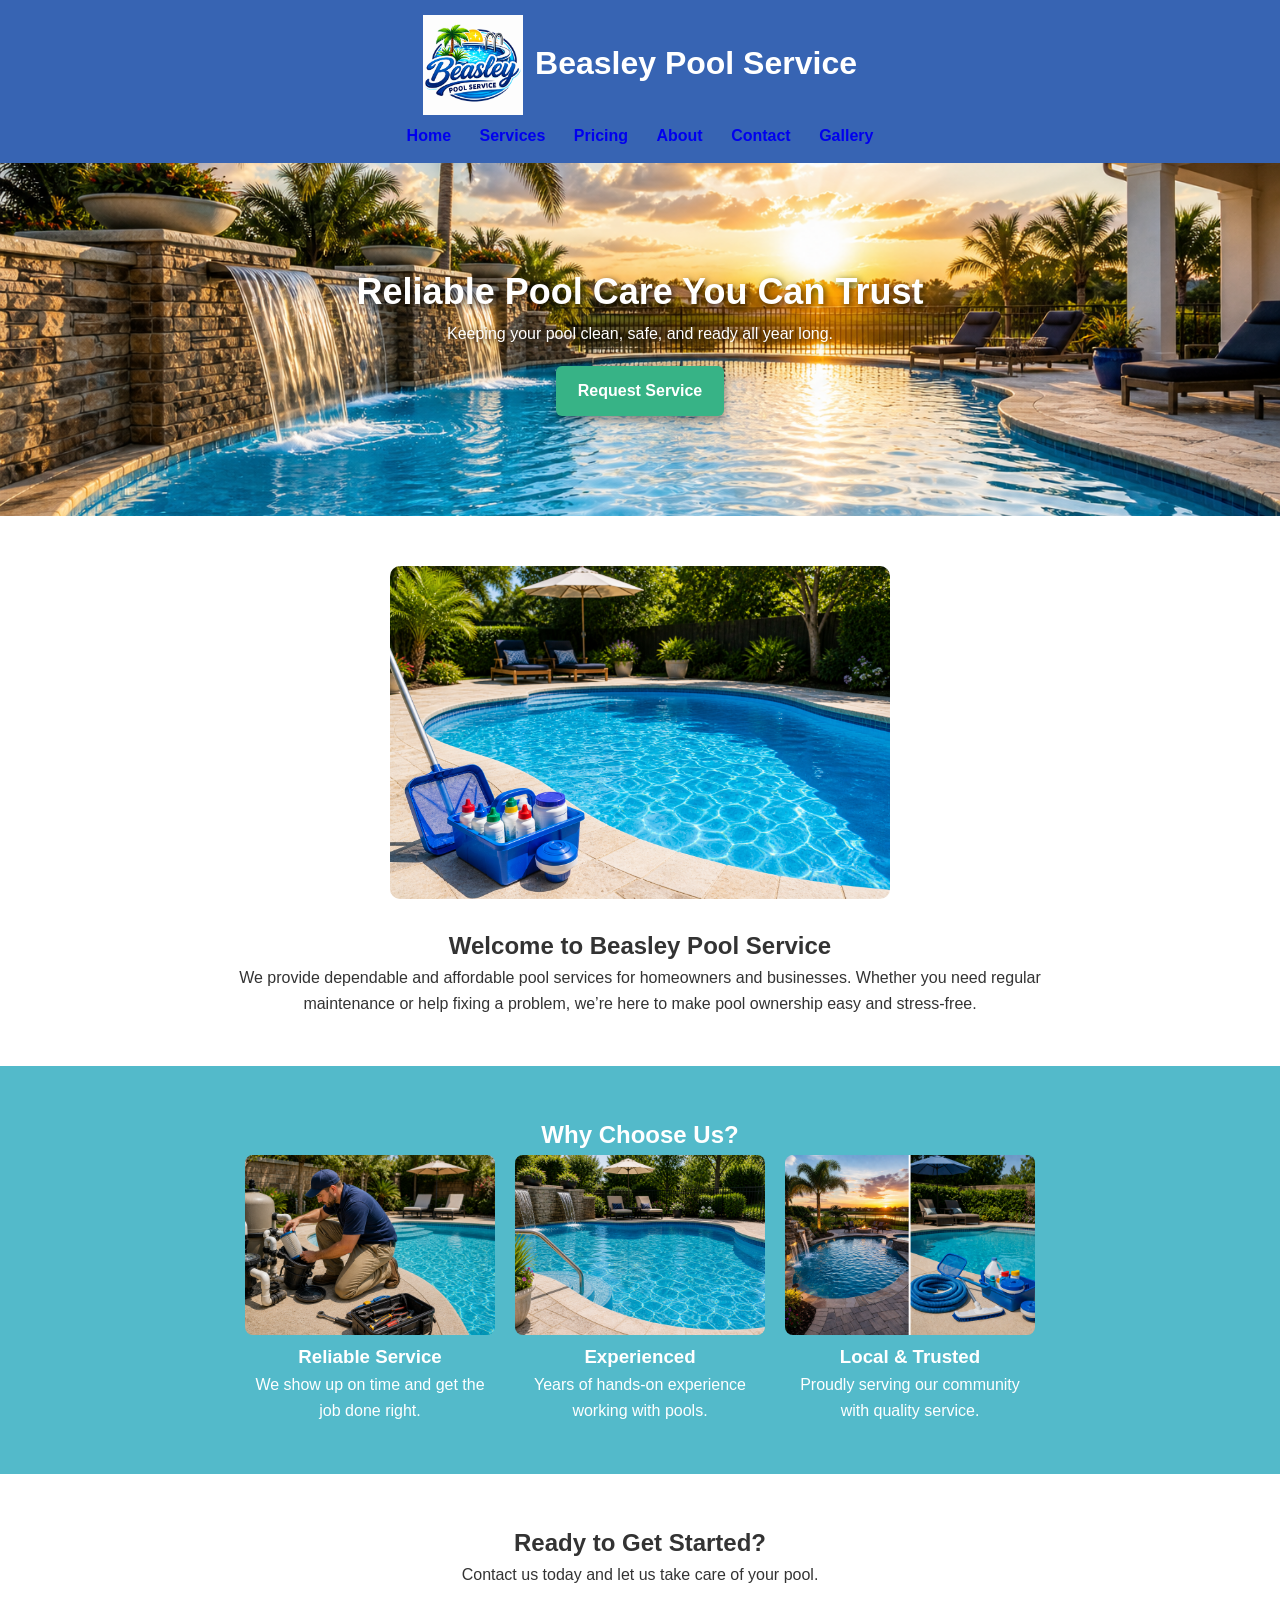
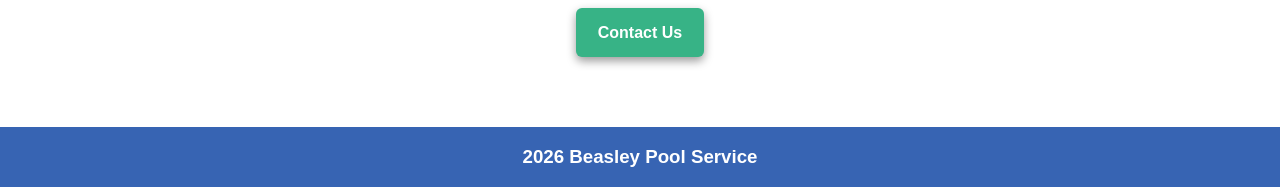
<file: index.htm>
<!doctype html>
<html lang="en">
	<head>
		<meta charset="UTF-8">
		<meta name="viewport" content="width=device-width, intial-scale=1.0">
		<title>Beasley Pool Service</title>
		<link rel ="stylesheet" href="style.css">
	</head>
	<body>
		<header class="header">
			<div class="logo-container">
				<a href="index.htm">
					<img src="logo.png" alt="Beasley Pool service Logo" class="logo">
				</a>
				<h1>Beasley Pool Service</h1>
			</div>
			<nav>
				<ul>
					<li><a href="index.htm">Home</a></li>
					<li><a href="services.htm">Services</a></li>
					<li><a href="Pricing.htm">Pricing</a></li>
					<li><a href="about.htm">About</a></li>
					<li><a href="contact.htm">Contact</a></li>
					<li><a href="gallery.htm">Gallery</a></li>
				</ul>
			</nav>
		</header>
		<main>
			<section class="banner">
				<h2>Reliable Pool Care You Can Trust</h2>
				<p>Keeping your pool clean, safe, and ready all year long. </p>
				<a href="contact.htm" class="btn">Request Service</a>
			</section>
			<section class="welcome">
				<img src="clean.png" alt=" Cleaning a pool">
				<h2>Welcome to Beasley Pool Service</h2>
				<p>We provide dependable and affordable pool services for homeowners and businesses.
    				Whether you need regular maintenance or help fixing a problem, we’re here to make
				pool ownership easy and stress-free.</p>
			</section>
			<section class="why">
				<h2>Why Choose Us?</h2>
				<div class="features">
					<div>
						<img src="repair.png" alt="Guy repairing pool">
						<h3>Reliable Service</h3>
						<p>We show up on time and get the job done right.</p>
					</div>
					<div>
						<img src="pools.png" alt=" Picture of a pool">
						<h3>Experienced</h3>
						<p>Years of hands-on experience working with pools.</p>
					</div>
					<div>
						<img src="nightpool.png" alt=" Picture of a pool at night">
						<h3>Local & Trusted</h3>
						<p>Proudly serving our community with quality service.</p>
					</div>
				</div>
			</section>
			<section class="cta">
				<h2>Ready to Get Started?</h2>
   				<p>Contact us today and let us take care of your pool.</p>
				<a href="contact.htm" class="btn">Contact Us</a>
			</section>
		</main>
	<footer>
		<h3>2026 Beasley Pool Service</h3>
	</footer>
	</body>
</html>
</file>
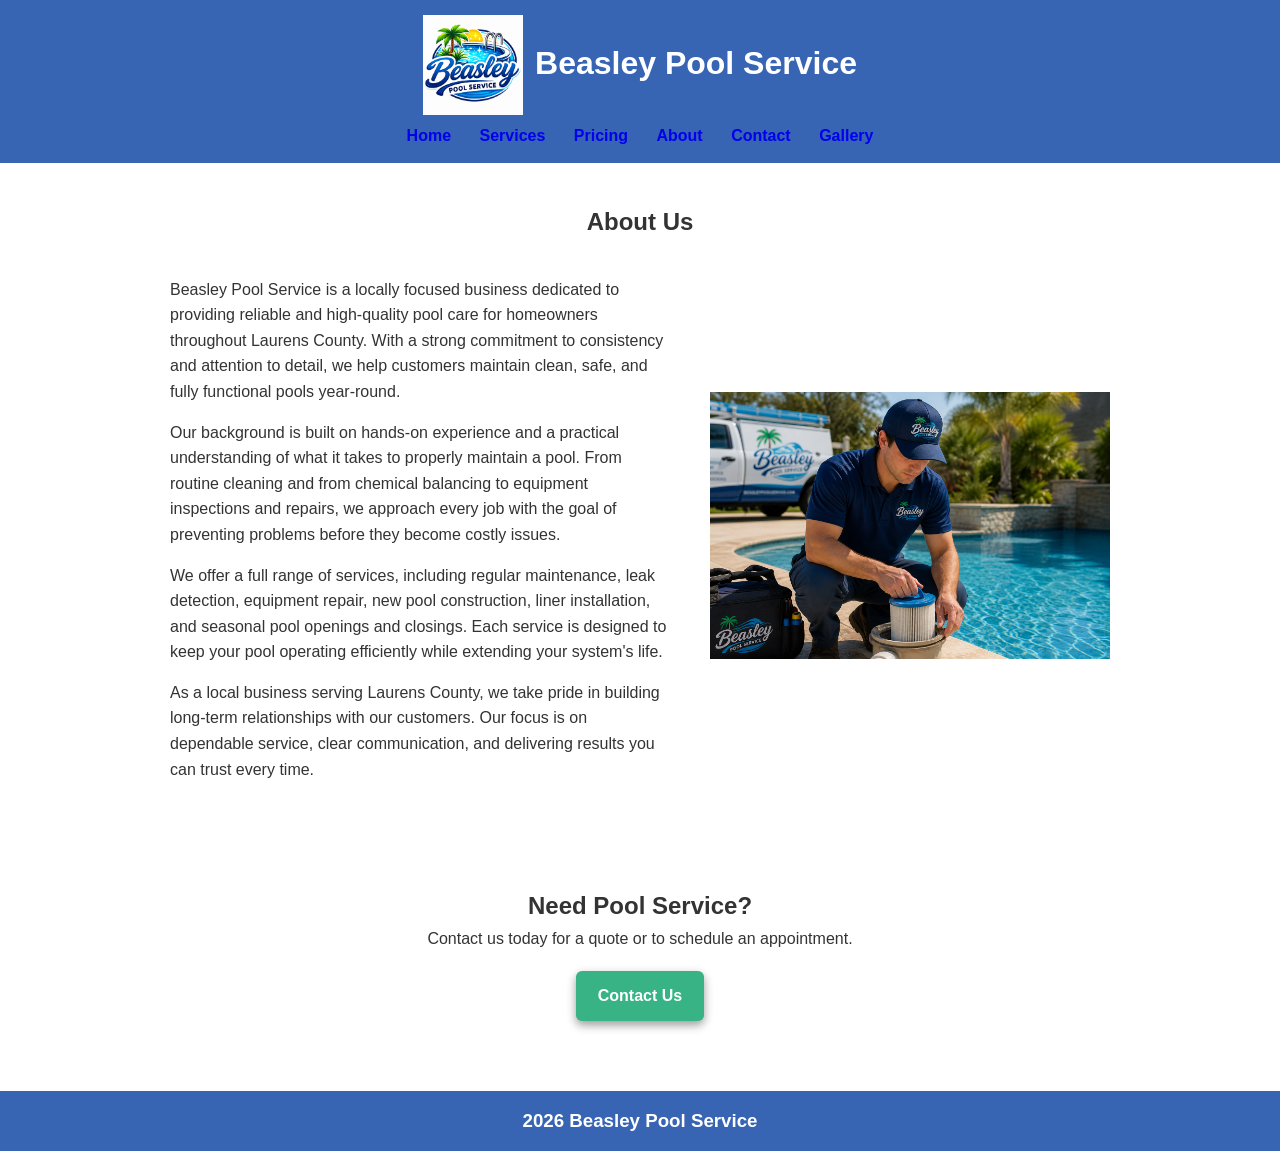
<file: about.htm>
<!doctype html>
<html lang="en">
	<head>
		<meta charset="UTF-8">
		<meta name="viewport" content="width=device-width, initial-scale=1.0">
		<title>Beasley Pool Service</title>
		<link rel ="stylesheet" href="style.css">
	</head>
	<body>
		<header class="header">
			<div class="logo-container">
				<a href="index.htm">
					<img src="logo.png" alt="Beasley Pool service Logo" class="logo">
				</a>
				<h1>Beasley Pool Service</h1>
			</div>
			<nav>
				<ul>
					<li><a href="index.htm">Home</a></li>
					<li><a href="services.htm">Services</a></li>
					<li><a href="Pricing.htm">Pricing</a></li>
					<li><a href="about.htm">About</a></li>
					<li><a href="contact.htm">Contact</a></li>
					<li><a href="gallery.htm">Gallery</a></li>
				</ul>
			</nav>
		</header>
		<main>
			<section class="about">
				<h2>About Us</h2>
				<div class="about-container">
					<div class="about-text">
						<p> 
							Beasley Pool Service is a locally focused business dedicated to providing
       							reliable and high-quality pool care for homeowners throughout Laurens County.
        						With a strong commitment to consistency and attention to detail, we help
        						customers maintain clean, safe, and fully functional pools year-round.
						</p>

						<p>
			 				Our background is built on hands-on experience and a practical understanding
        						of what it takes to properly maintain a pool. From routine cleaning and
       				 			from chemical balancing to equipment inspections and repairs, we approach every
       							job with the goal of preventing problems before they become costly issues.

						<p>
							We offer a full range of services, including regular maintenance, leak
        						detection, equipment repair, new pool construction, liner installation, and seasonal pool
        						openings and closings. Each service is designed to keep your pool operating
       							efficiently while extending your system's life.
						</p>
				
						<p>
							As a local business serving Laurens County, we take pride in building
        						long-term relationships with our customers. Our focus is on dependable
       							service, clear communication, and delivering results you can trust every time.
						</p>
					</div>
					<div class="about-image">
						 <img src="about.png" alt="Beasley Pool Technician">
					</div>
				</div>
			</section>
			<section class="cta">
				<h2>Need Pool Service?</h2>
   				<p>Contact us today for a quote or to schedule an appointment.</p>
				<a href="contact.htm" class="btn">Contact Us</a>
			</section>
		</main>				
	<footer>
		<h3>2026 Beasley Pool Service</h3>
	</footer>
	</body>
</html>
</file>
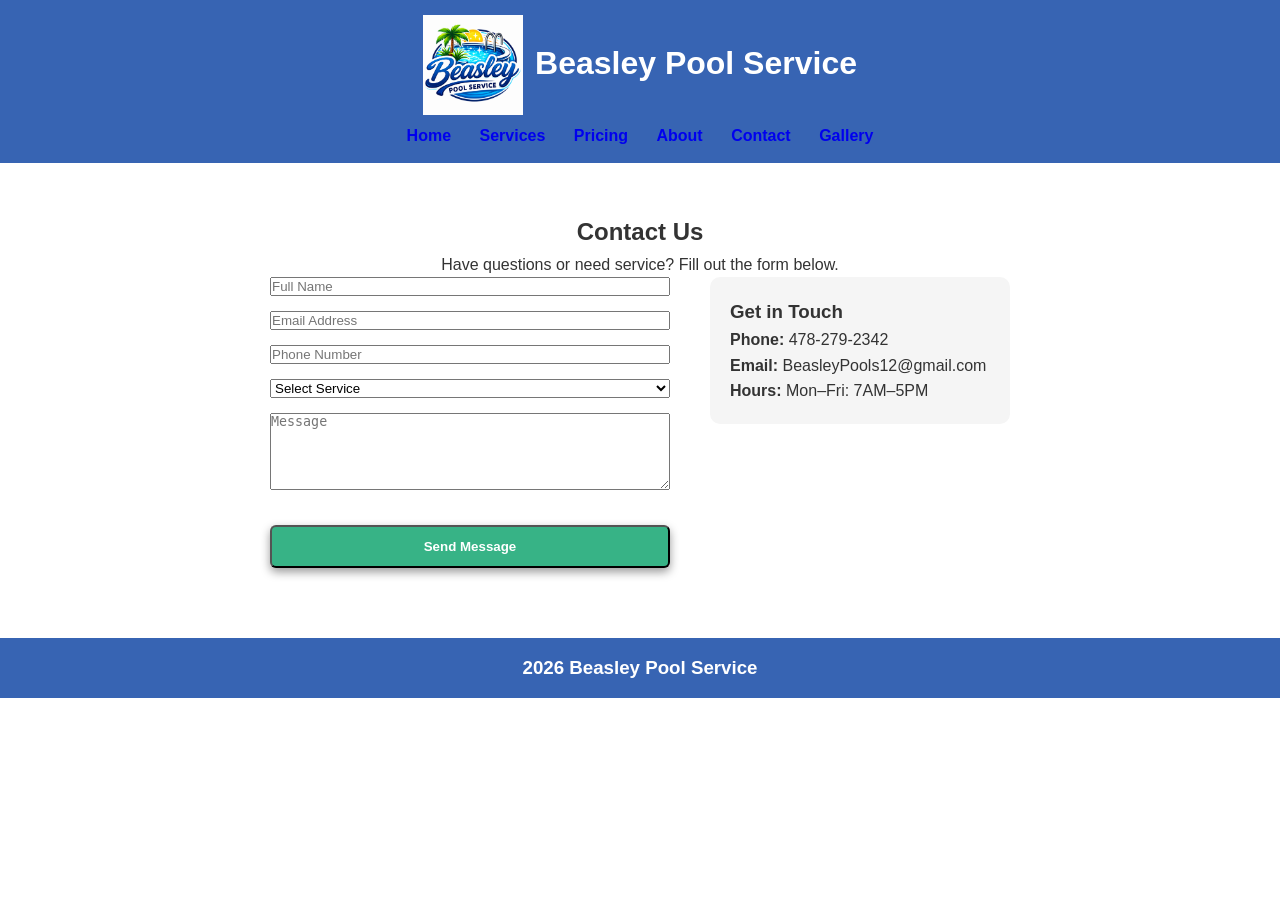
<file: contact.htm>
<!doctype html>
<html lang="en">
	<head>
		<meta charset="UTF-8">
		<meta name="viewport" content="width=device-width, intial-scale=1.0">
		<title>Beasley Pool Service</title>
		<link rel ="stylesheet" href="style.css">
	</head>
	<body>
		<header class="header">
			<div class="logo-container">
				<a href="index.htm">
					<img src="logo.png" alt="Beasley Pool service Logo" class="logo">
				</a>
				<h1>Beasley Pool Service</h1>
			</div>
			<nav>
				<ul>
					<li><a href="index.htm">Home</a></li>
					<li><a href="services.htm">Services</a></li>
					<li><a href="Pricing.htm">Pricing</a></li>
					<li><a href="about.htm">About</a></li>
					<li><a href="contact.htm">Contact</a></li>
					<li><a href="gallery.htm">Gallery</a></li>
				</ul>
			</nav>
		</header>
		<main>
			<section class="contact">
				<h2>Contact Us</h2>
				<p>Have questions or need service? Fill out the form below.</p>
				<div class="contact-container">
					<form class="contact-form">
						<input type="text" placeholder="Full Name" required>
						<input type="email" placeholder="Email Address" required>
						<input type="tel" placeholder="Phone Number">
						<select required>
							<option value="">Select Service</option>
							<option>Pool Cleaning/Maintenance</option>
							<option>Repairs</option>
							<option>Leak</option>
							<option>New Liner</option>
							<option>Quote for Pool Building</option>
						</select>
						<textarea placeholder="Message" rows="5" required></textarea>
						<button type="submit" class="btn">Send Message</button>
					</form>
					<div class="contact-info">
						<h3>Get in Touch</h3>
						<p><strong>Phone:</strong> 478-279-2342</p>
            					<p><strong>Email:</strong> BeasleyPools12@gmail.com</p>
            					<p><strong>Hours:</strong> Mon–Fri: 7AM–5PM</p>
					</div>
				</div>
			</section>
		</main>
	<footer>
		<h3>2026 Beasley Pool Service</h3>
	</footer>
	</body>
</html>
</file>
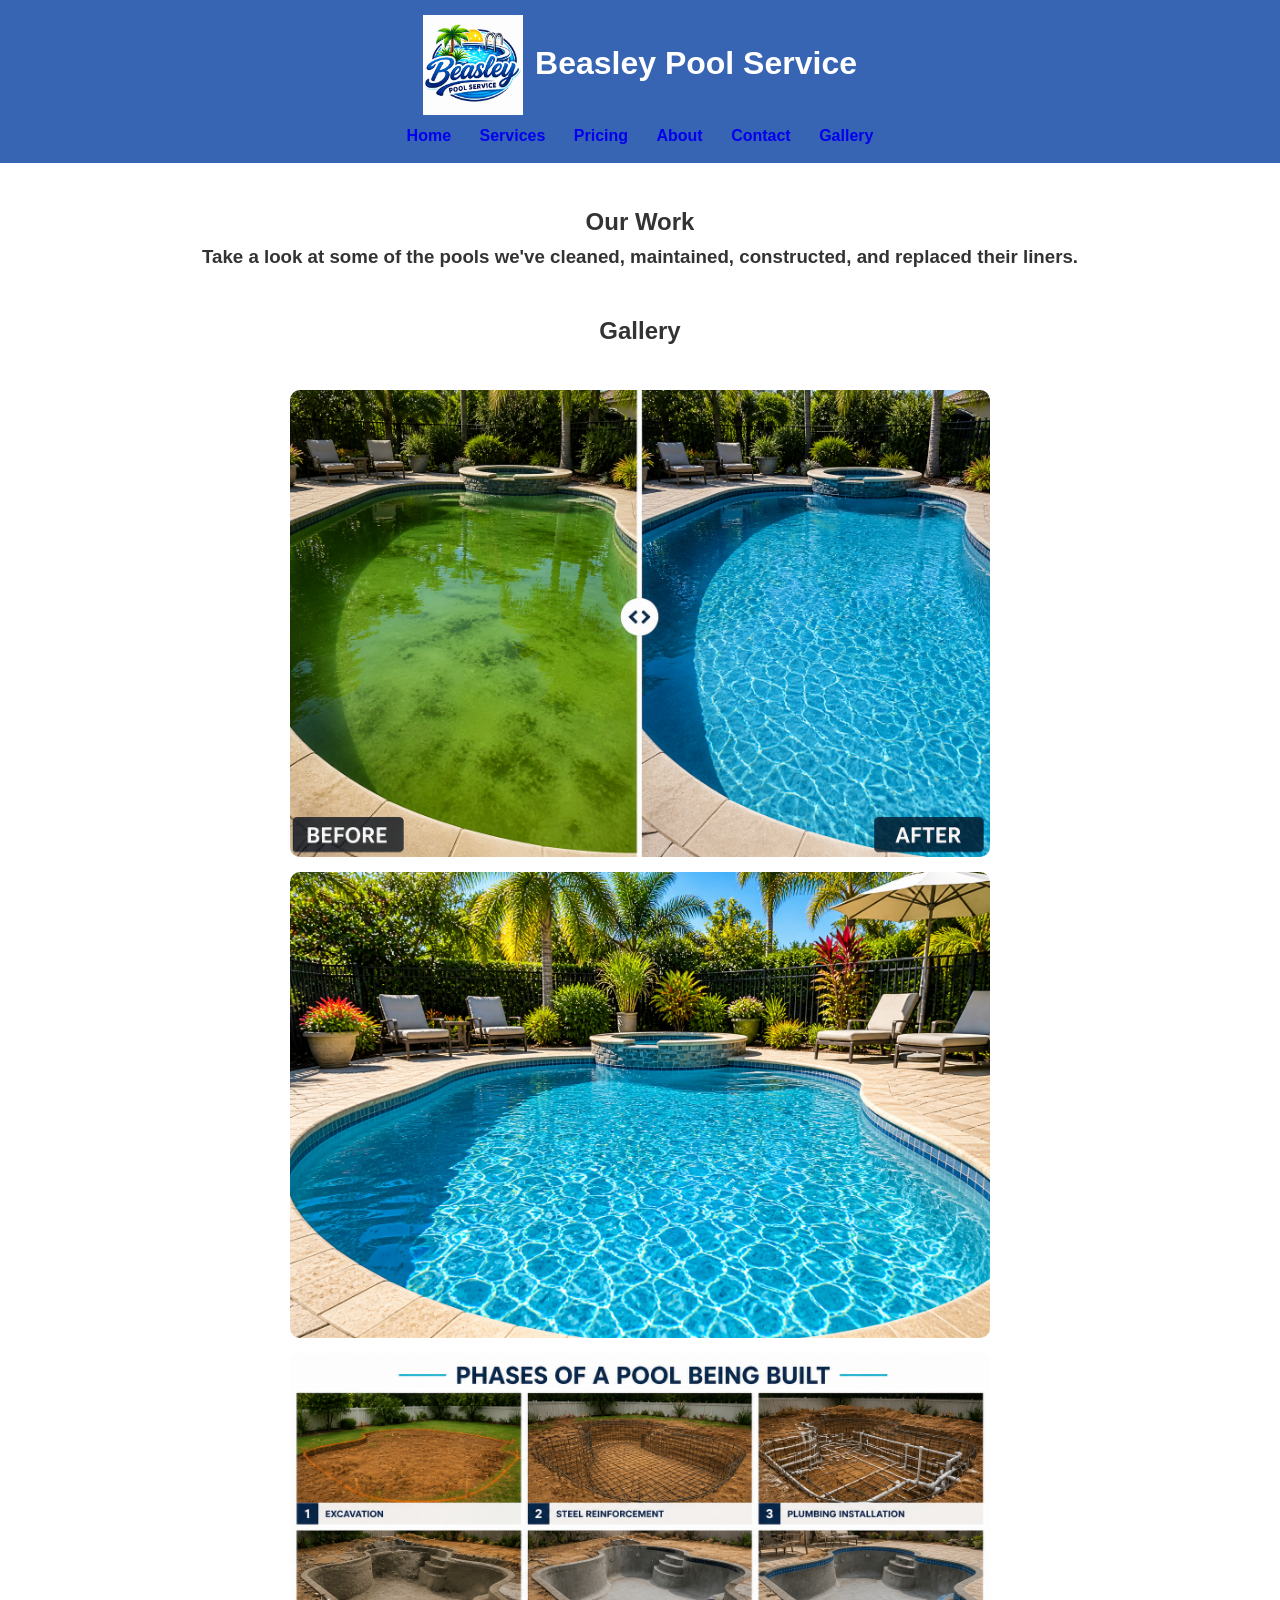
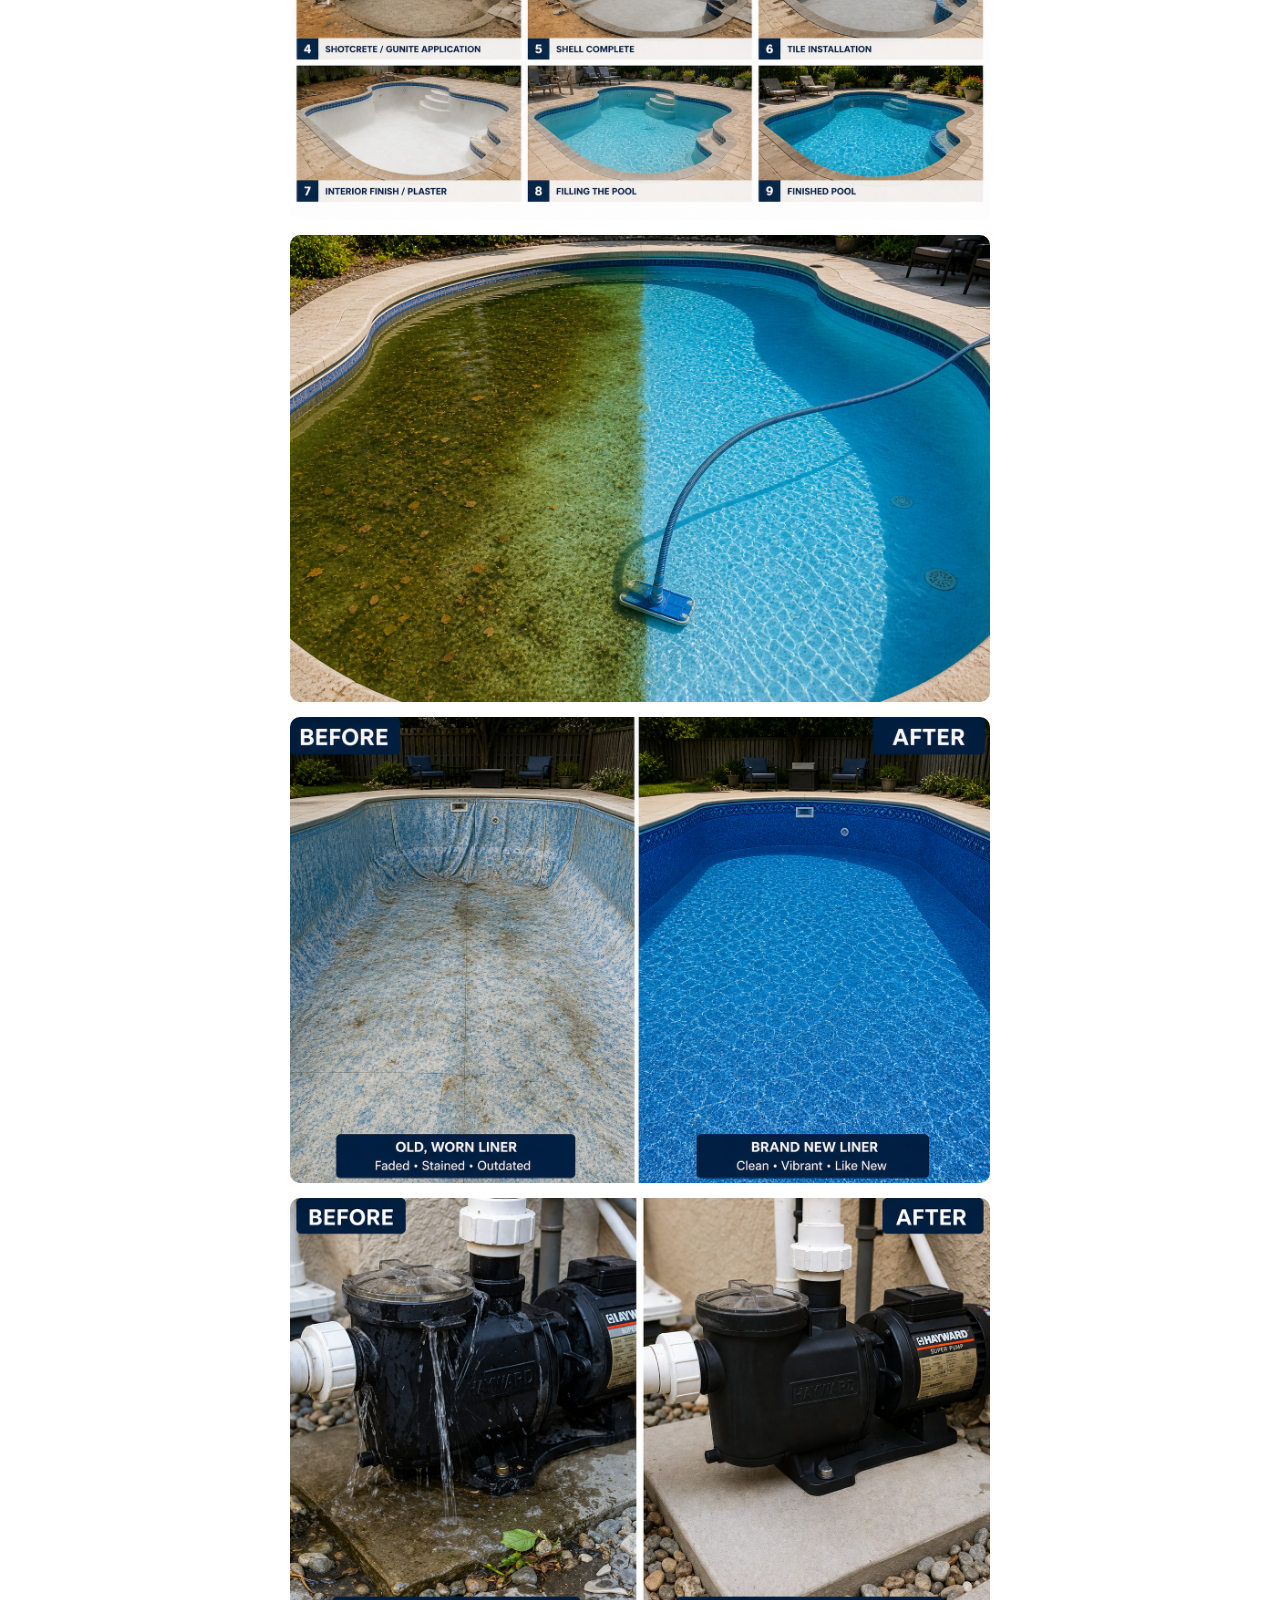
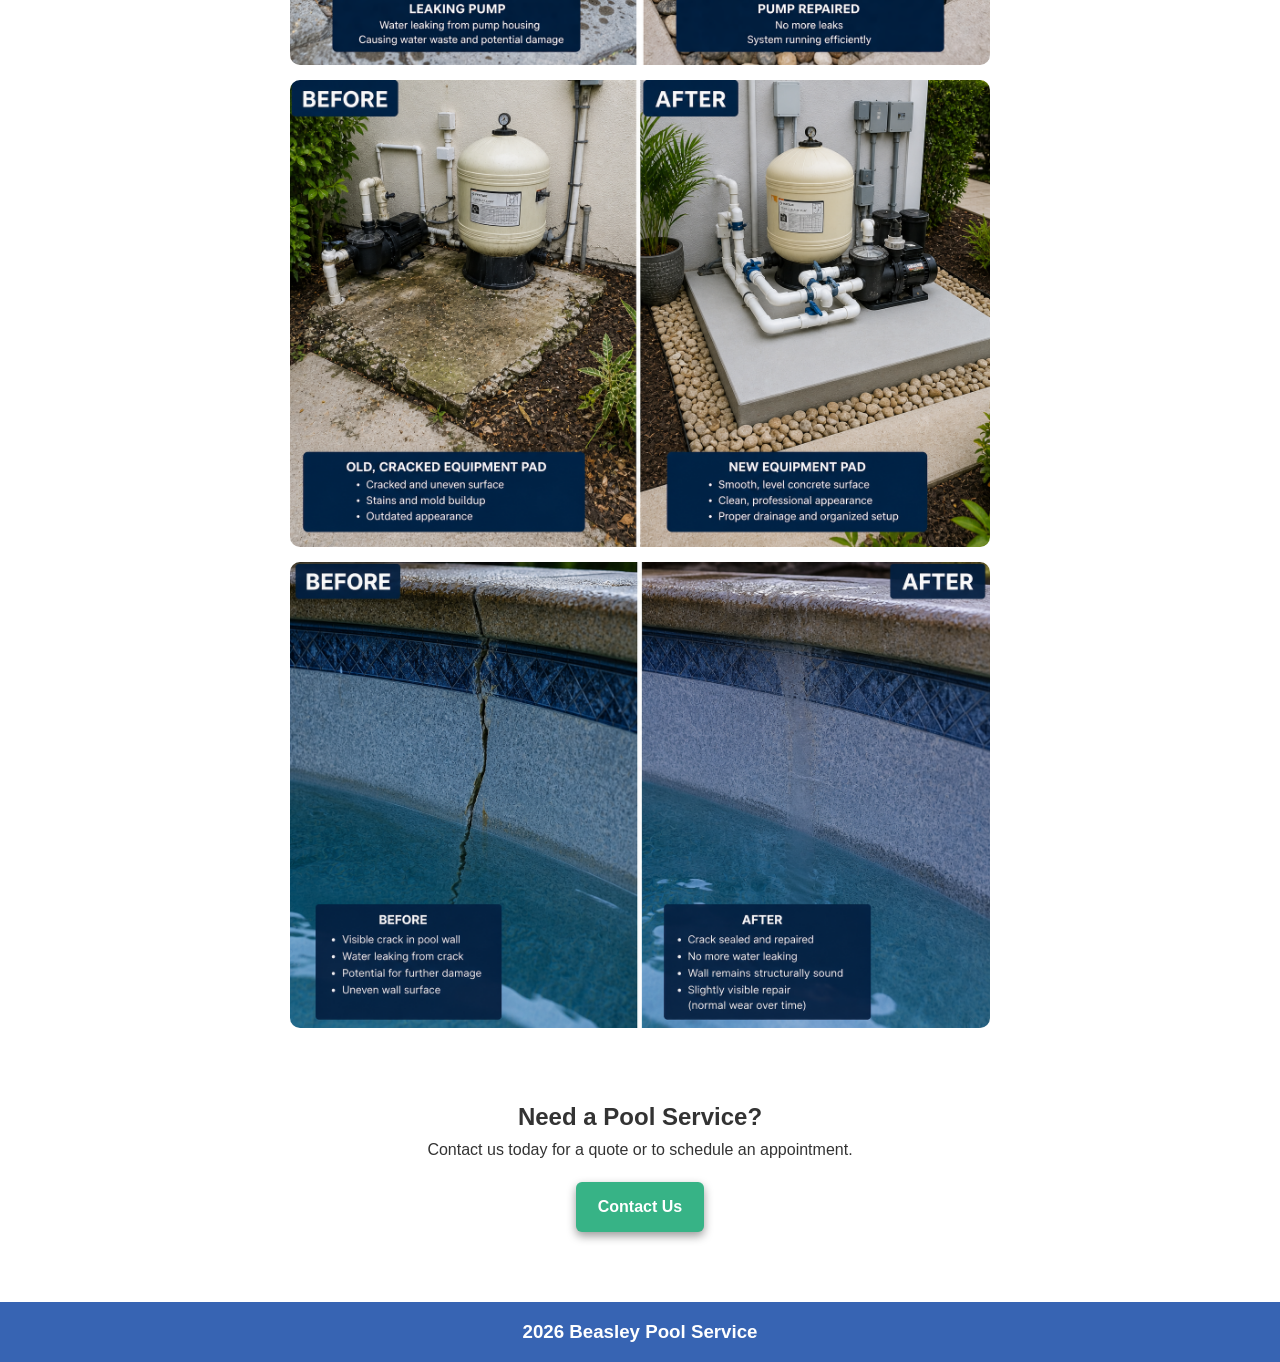
<file: gallery.htm>
<!doctype html>
<html lang="en">
	<head>
		<meta charset="UTF-8">
		<meta name="viewport" content="width=device-width, intial-scale=1.0">
		<title>Beasley Pool Service</title>
		<link rel ="stylesheet" href="style.css">
	</head>
	<body>
		<header class="header">
			<div class="logo-container">
				<a href="index.htm">
					<img src="logo.png" alt="Beasley Pool service Logo" class="logo">
				</a>
				<h1>Beasley Pool Service</h1>
			</div>
			<nav>
				<ul>
					<li><a href="index.htm">Home</a></li>
					<li><a href="services.htm">Services</a></li>
					<li><a href="Pricing.htm">Pricing</a></li>
					<li><a href="about.htm">About</a></li>
					<li><a href="contact.htm">Contact</a></li>
					<li><a href="gallery.htm">Gallery</a></li>
				</ul>
			</nav>
		</header>
		<main>
			<section class="page-title">
				<h2>Our Work</h2>
				<h3>Take a look at some of the pools we've cleaned, maintained, constructed, and replaced their liners.</h3>
			</section>
			<section class=" gallery">
				<h2>Gallery</h2>
				<div class="gallery-grid">
					<img src="greentoclean.png" alt="green pool that is now cleaned">
					<img src="cleanpool.png" alt="pool after being cleaned">
					<img src="poolbuild.png" alt=" phases of a new pool build">
					<img src="vaccum.png" alt="pool while being vaccumed">
					<img src="oldtonew.png" alt="old liner before new one after">
					<img src="pumpfixed.png" alt=" pump was leaking and is now fixed">
					<img src="newequipment.png" alt=" picture of equipment pad before and after">
					<img src="leakfixed.png" alt=" picture of a leak that got fixed">
				</div>
			</section>
			<section class="cta">
				<h2>Need  a Pool Service?</h2>
   				<p>Contact us today for a quote or to schedule an appointment.</p>
				<a href="contact.htm" class="btn">Contact Us</a>
			</section>
		</main>
	<footer>
		<h3>2026 Beasley Pool Service</h3>
	</footer>
	</body>
</html>
</file>
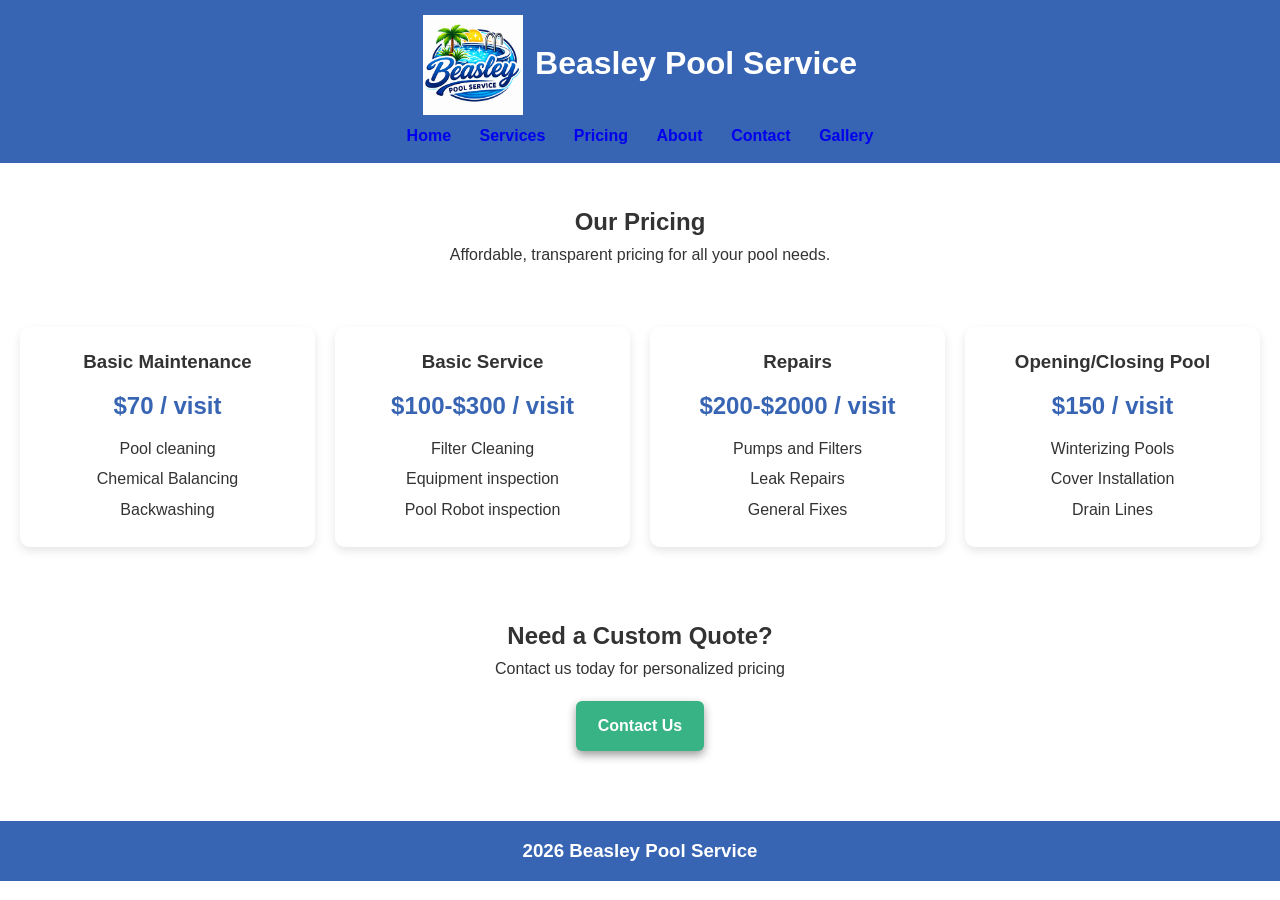
<file: Pricing.htm>
<!doctype html>
<html lang="en">
	<head>
		<meta charset="UTF-8">
		<meta name="viewport" content="width=device-width, intial-scale=1.0">
		<title>Beasley Pool Service</title>
		<link rel ="stylesheet" href="style.css">
	</head>
	<body>
		<header class="header">
			<div class="logo-container">
				<a href="index.htm">
					<img src="logo.png" alt="Beasley Pool service Logo" class="logo">
				</a>
				<h1>Beasley Pool Service</h1>
			</div>
			<nav>
				<ul>
					<li><a href="index.htm">Home</a></li>
					<li><a href="services.htm">Services</a></li>
					<li><a href="Pricing.htm">Pricing</a></li>
					<li><a href="about.htm">About</a></li>
					<li><a href="contact.htm">Contact</a></li>
					<li><a href="gallery.htm">Gallery</a></li>
				</ul>
			</nav>
		</header>
		<main>
			<section class="page-title">
				<h2>Our Pricing</h2>
   				<p>Affordable, transparent pricing for all your pool needs.</p>
			</section>
			<section class="pricing-grid">
				<div class="price-card">
					<h3>Basic Maintenance</h3>
					<p class="price">$70 / visit</p>
					<ul>
						<li>Pool cleaning</li>
						<li>Chemical Balancing</li>
						<li>Backwashing</li>
					</ul>
				</div>
				<div class="price-card">
					<h3>Basic Service</h3>
					<p class="price">$100-$300 / visit</p>
					<ul>
						<li>Filter Cleaning</li>
						<li>Equipment inspection</li>
						<li>Pool Robot inspection</li>
					</ul>
				</div>
				<div class="price-card">
					<h3>Repairs</h3>
					<p class="price">$200-$2000 / visit</p>
					<ul>
						<li>Pumps and Filters</li>
						<li>Leak Repairs</li>
						<li>General Fixes</li>
					</ul>
				</div>
				<div class="price-card">
					<h3>Opening/Closing Pool</h3>
					<p class="price">$150 / visit</p>
					<ul>
						<li>Winterizing Pools</li>
						<li>Cover Installation</li>
						<li>Drain Lines</li>
					</ul>
				</div>
			</section>
			<section class="cta">
				<h2>Need a Custom Quote?</h2>
   				<p>Contact us today for personalized pricing</p>
				<a href="contact.htm" class="btn">Contact Us</a>
			</section>
		</main>
	<footer>
		<h3>2026 Beasley Pool Service</h3>
	</footer>
	</body>
</html>
</file>
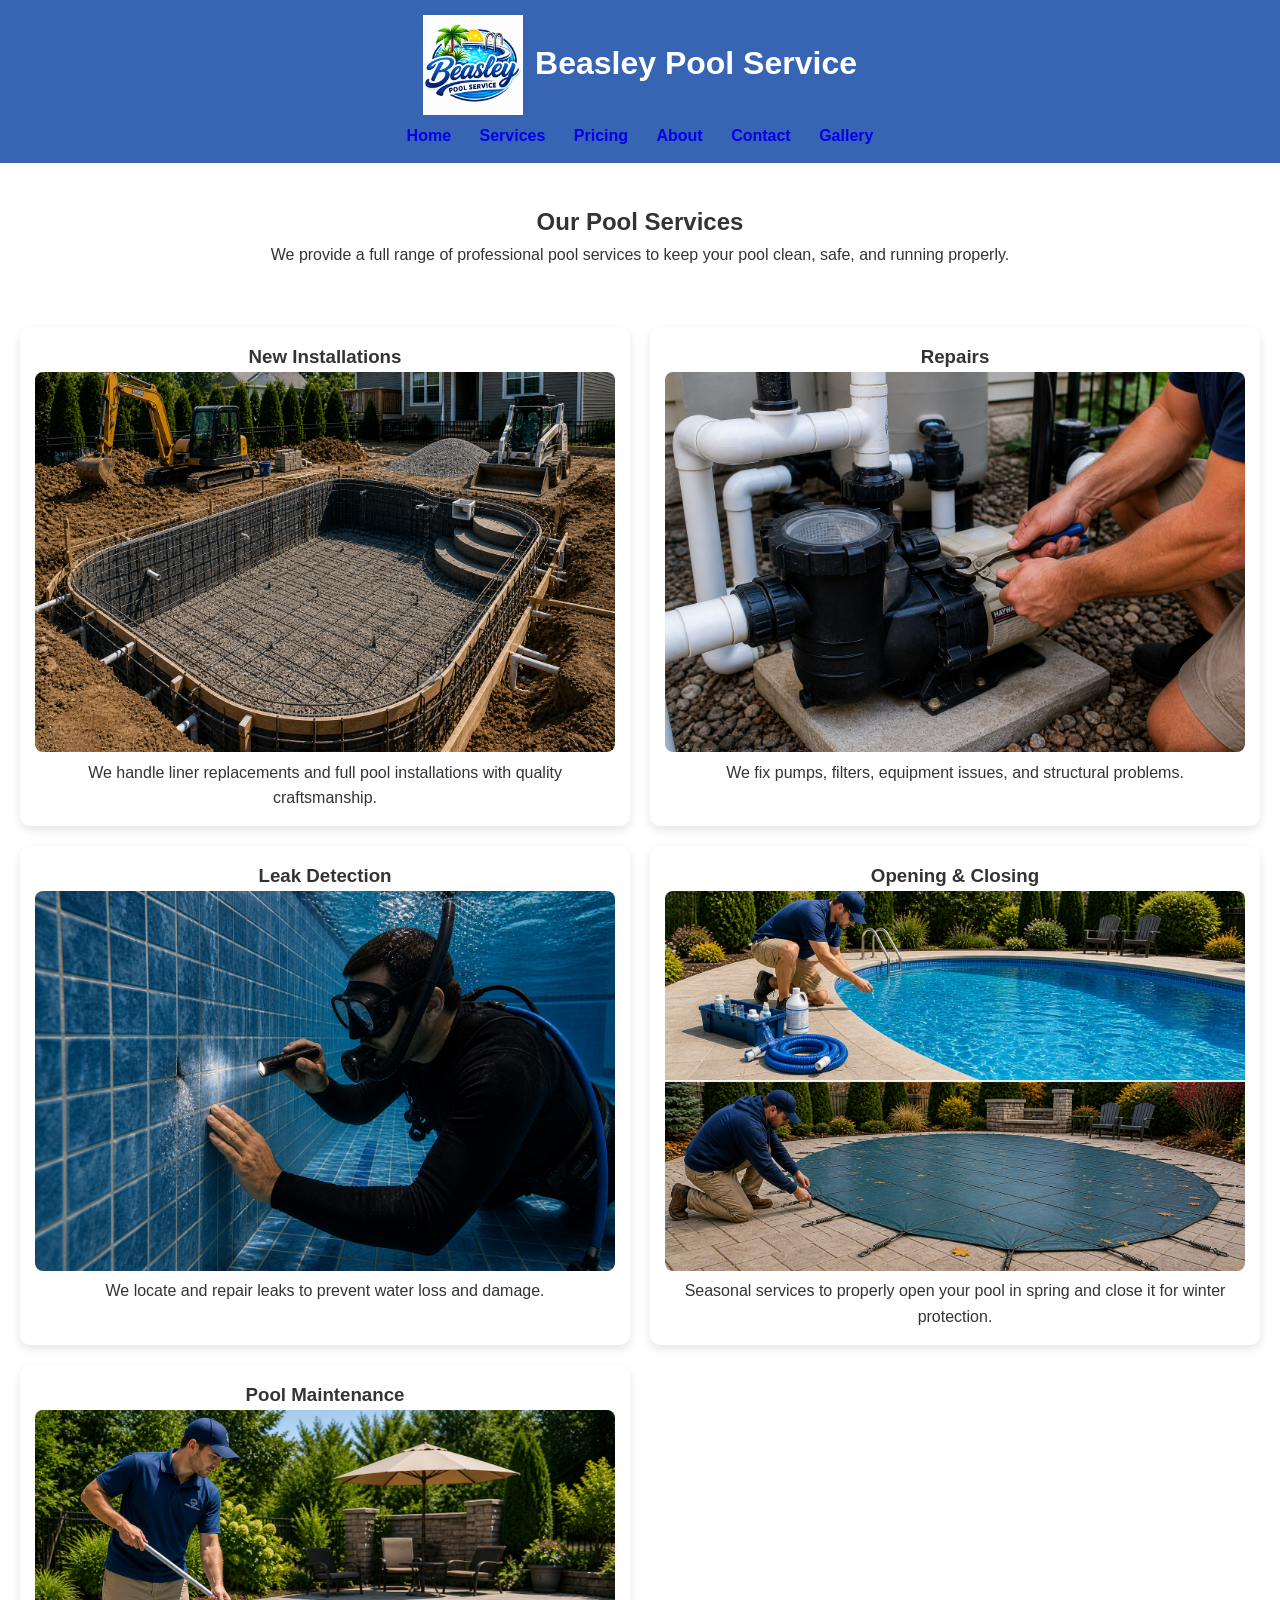
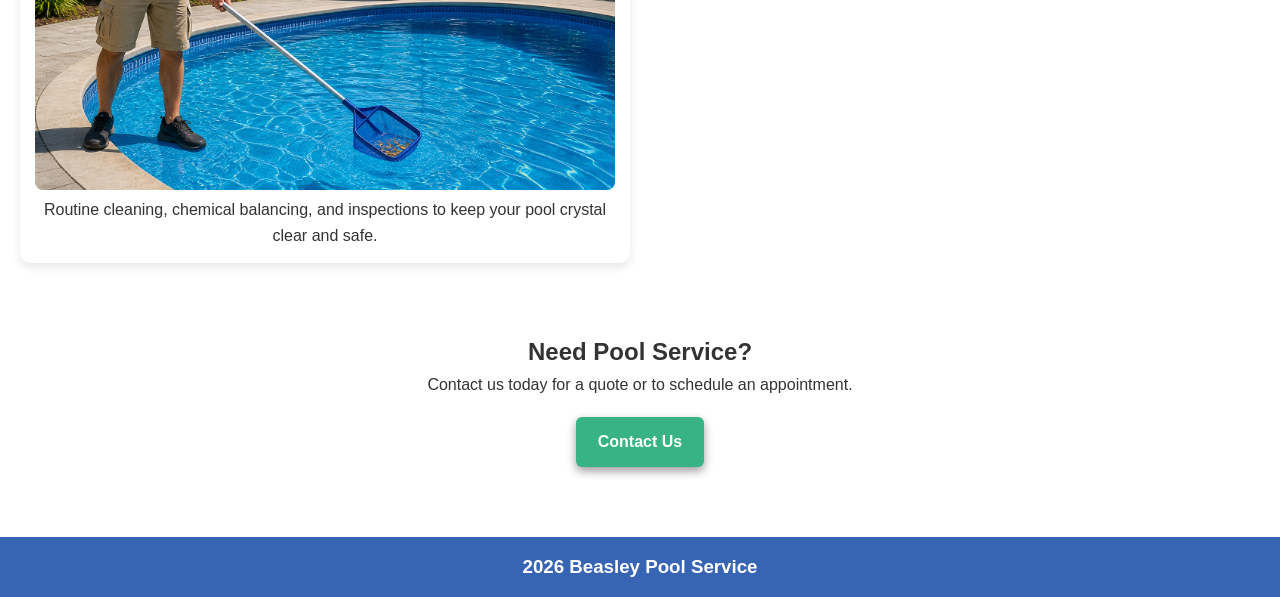
<file: services.htm>
<!doctype html>
<html lang="en">
	<head>
		<meta charset="UTF-8">
		<meta name="viewport" content="width=device-width, intial-scale=1.0">
		<title>Beasley Pool Service</title>
		<link rel ="stylesheet" href="style.css">
	</head>
	<body>
		<header class="header">
			<div class="logo-container">
				<a href="index.htm">
					<img src="logo.png" alt="Beasley Pool service Logo" class="logo">
				</a>
				<h1>Beasley Pool Service</h1>
			</div>
			<nav>
				<ul>
					<li><a href="index.htm">Home</a></li>
					<li><a href="services.htm">Services</a></li>
					<li><a href="Pricing.htm">Pricing</a></li>
					<li><a href="about.htm">About</a></li>
					<li><a href="contact.htm">Contact</a></li>
					<li><a href="gallery.htm">Gallery</a></li>
				</ul>
			</nav>
		</header>
		<main>
			<section class="page-title">
				<h2>Our Pool Services</h2>
				<p>We provide a full range of professional pool services to keep your pool clean, safe, and running properly.</p>
			</section>
			<section class="services-grid">
				<div class="service-card">
					<h3>New Installations</h3>
					<img src="newpool.png" alt="New pool being built">
     					<p>We handle liner replacements and full pool installations with quality craftsmanship.</p>
				</div>
				<div class="service-card">
					<h3>Repairs</h3>
					<img src="repairs.png" alt="Guy repairing a pool pump">
   					<p>We fix pumps, filters, equipment issues, and structural problems.</p>
				</div>
				<div class="service-card">
					<h3>Leak Detection</h3>
					<img src="leak.png" alt="Guy underwater fixing a leak in a Pool">
					<p>We locate and repair leaks to prevent water loss and damage.</p>
				</div>
				<div class="service-card">
					<h3>Opening & Closing</h3>
					<img src="openpool.png" alt=" pool before and after opening and closing">
      					<p>Seasonal services to properly open your pool in spring and close it for winter protection.</p>
				</div>
				<div class="service-card">
					<h3>Pool Maintenance</h3>
					<img src="maintenance.jpg" alt="Picture of guy cleaning pool">
					<p>Routine cleaning, chemical balancing, and inspections to keep your pool crystal clear and safe.</p>
				</div>
			</section>
			<section class="cta">
				<h2>Need Pool Service?</h2>
   				<p>Contact us today for a quote or to schedule an appointment.</p>
				<a href="contact.htm" class="btn">Contact Us</a>
			</section>
		</main>
	<footer>
		<h3>2026 Beasley Pool Service</h3>
	</footer>
	</body>
</html>
</file>
<file: style.css>
/*
Green: #37b386
Blue: #3764b3
sky blue : #53baca
Dark Teal: #4e919c
Blue green:#37b3a5
Dark gray: #333333
light gray: #cccccc
*/
* {
	margin:0;
	padding:0;
	box-sizing: border-box;
}
body {
	font-family: 'Arial', sans-serif;
	color: #333;
	line-height: 1.6;
}
.header {
	background: #3764b3;
	color: #ffffff;
	padding: 15px;
	text-align: center;
}
.logo-container {
	display: flex;
	align-items: center;
	justify-content: center;
	gap: 12px;
}
.logo {
	width: 100px;
	height: auto;
}
header h1 {
	margin-bottom: 10px;
}
nav ul {
	list-style: none;
}
nav ul li {
	display: inline;
	margin: 0 12px;
}
nav ul li a {
	text-decoration: none;
	font-weight: bold;
}
nav ul li a:hover {
	text-decoration: underline;
	color:white;
}
.banner {
	background: url("pool.png") center/cover no-repeat;
	color: white;
	text-align: center;
	padding: 100px 20px;
	position: relative;
}
.banner h2,.hero p, .hero.btn {
	position: relative;
}
.banner h2 {
	font-size: 36px;
	font-weight: bold;
	text-shadow: 2px 2px 6px rgba(0,0,0,0.7);
}
.banner p {
	text-shadow: 2px 2px 6px rgba(0,0,0,0.7);
}
.btn {
	display: inline-block;
	background: #37b386;
	color: #ffffff;
	padding: 12px 22px;
	margin-top: 20px;
	text-decoration: none;
	border-radius: 6px;
	font-weight: bold;
	transition: 0.3s;
	box-shadow: 0 4px 10px rgba(0,0,0,0.4);
}
.btn:hover {
	background: #37b3a5;
}
.welcome{
	padding: 50px 20px;
	text-align: center;
	max-width: 900px;
	margin: auto;
}
.welcome img{
	width: 100%;
	max-width: 500px;
	border-radius: 10px;
	margin-bottom: 20px;
}
.why {
	background: #53baca;
	color: #ffffff;
	padding: 50px 20px;
	text-align: center;
}
.features {
	display: flex;
	flex-direction: column;
	align-items: center;
	gap: 20px;
	
}
.features img {
	width: 100%;
	max-width:250px;
	height: 180px;
	object-fit: cover;
	border-radius: 8px;
}
.features div {
	max-width: 300px;
	width:100%;
}
.page-title {
	text-align: center;
	padding: 40px 20px;
}
.services-grid {
	display: grid;
	grid-template-columns: 1fr;
	gap: 20px;
	padding: 20px;	
}
.service-card {
	background: #ffffff;
	border-radius: 10px;
	padding: 15px;
	text-align: center;
	box-shadow: 0 4px 10px rgba(0,0,0,0.1);
}
.service-card img {
	width:100%;
	height: 380px;
	object-fit: cover;
	border-radius: 8px;
}
.pricing-grid {
	display: grid;
	grid-template-columns: repeat(auto-fit, minmax(250px, 1fr));
	width: 100%;
	margin: 0 auto;
	gap: 20px;
	padding: 20px;
}
.price-card {
	background: #ffffff;
	border-radius: 10px;
	padding: 20px;
	text-align: center;
	box-shadow: 0 4px 10px rgba(0,0,0,0.1);
}
.price-card h3 {
	margin-bottom: 10px;
}
.price {
	font-size: 24px;
	font-weight: bold;
	color: #3764b3;
	margin: 10px 0;
}
.price-card ul {
	list-style: none;
	padding: 0;
}
.price-card li {
	margin: 5px 0;
}
.about {
	padding: 40px 20px;
}
.about-container {
	display: flex;
	flex-direction: column;
	text-align: center;
	gap: 20px;
}
.about-text {
	max-width: 100%;
}
.about image {
	flex: 1;
	display: flex;
	justify-content: center;
}
.about-image img{
	width: 100%;
	max-width: 300px;
}
.about p {
	margin: 15px 0;
	line-height: 1.6;
}
.about h2{
	margin-bottom: 20px;
	text-align: center;
}
.contact {
	padding: 50px 20px;
	text-align: center;
}
.contact-container {
	display: flex;
	flex-direction: column;
	gap: 30px;
	margin: 0 auto;
	max-width: 1000px
}
.contact-form {
	display: flex;
	flex-direction: column;
	gap: 15px;
	width: 100%;
	max-width: 400px;
}
.contact-form input:focus, .contact-form select:focus, .contact-form textarea:focus {
	outline: none;
	padding: 12px;
	width: 100%;
	border-radius: 6px;
	border: 1px solid #37b3a5;
	box-shadow: 0 0 5px rgba(55,179,165,.5);
	font-size: 16px;
}
.contact-info {
	background: #f5f5f5;
	padding: 20px;
	border-radius: 10px;
	width:300px;
}
.gallery-grid {
	display: grid;
	grid-template-columns: 1fr;
	gap: 15px;
	padding: 20px;
	max-width: 900px;
	margin: 0 auto;
	justify-items: center;	
}
.gallery img {
	width: 100%;
	max-width: 700px;
	height: auto;
	margin: 0 auto;
	display: block;
	border-radius: 10px;
}
.gallery h2 {
	text-align: center;
	margin-bottom: 20px;
}

.cta {
	padding: 50px 20px;
	text-align: center;
	width: 100%;
}
footer {
	background: #3764b3;
	color: #ffffff;
	text-align: center;
	padding: 15px;
	margin-top: 20px;
}
@media (min-width: 900px) {

	.features {
		flex-direction: row;
		justify-content: center;
	align-items: stretch;
	}
	.features div {
		width: 250px;
	}
	.services-grid {
		grid-template-columns: repeat(2, 1fr);
	}
	.about-container {
		flex-direction: row;
		text-align: left;
		justify-content: center;
		align-items: center;
		gap: 40px;
	}
	.about-text {
		max-width: 500px;
	}
	.about-image img {
		max-width: 400px;
	}
	.contact-container {
		flex-direction:row;
		justify-content: center;
		align-items: flex-start;
		gap: 40px;
	}
	.contact-form {
		width: 400px;
	}
	.contact-info {
		width: 300px;
		text-align: left;
	}
	.gallery {
		grid-template-columns: repeat(3, 1fr);
	}
}
</file>
